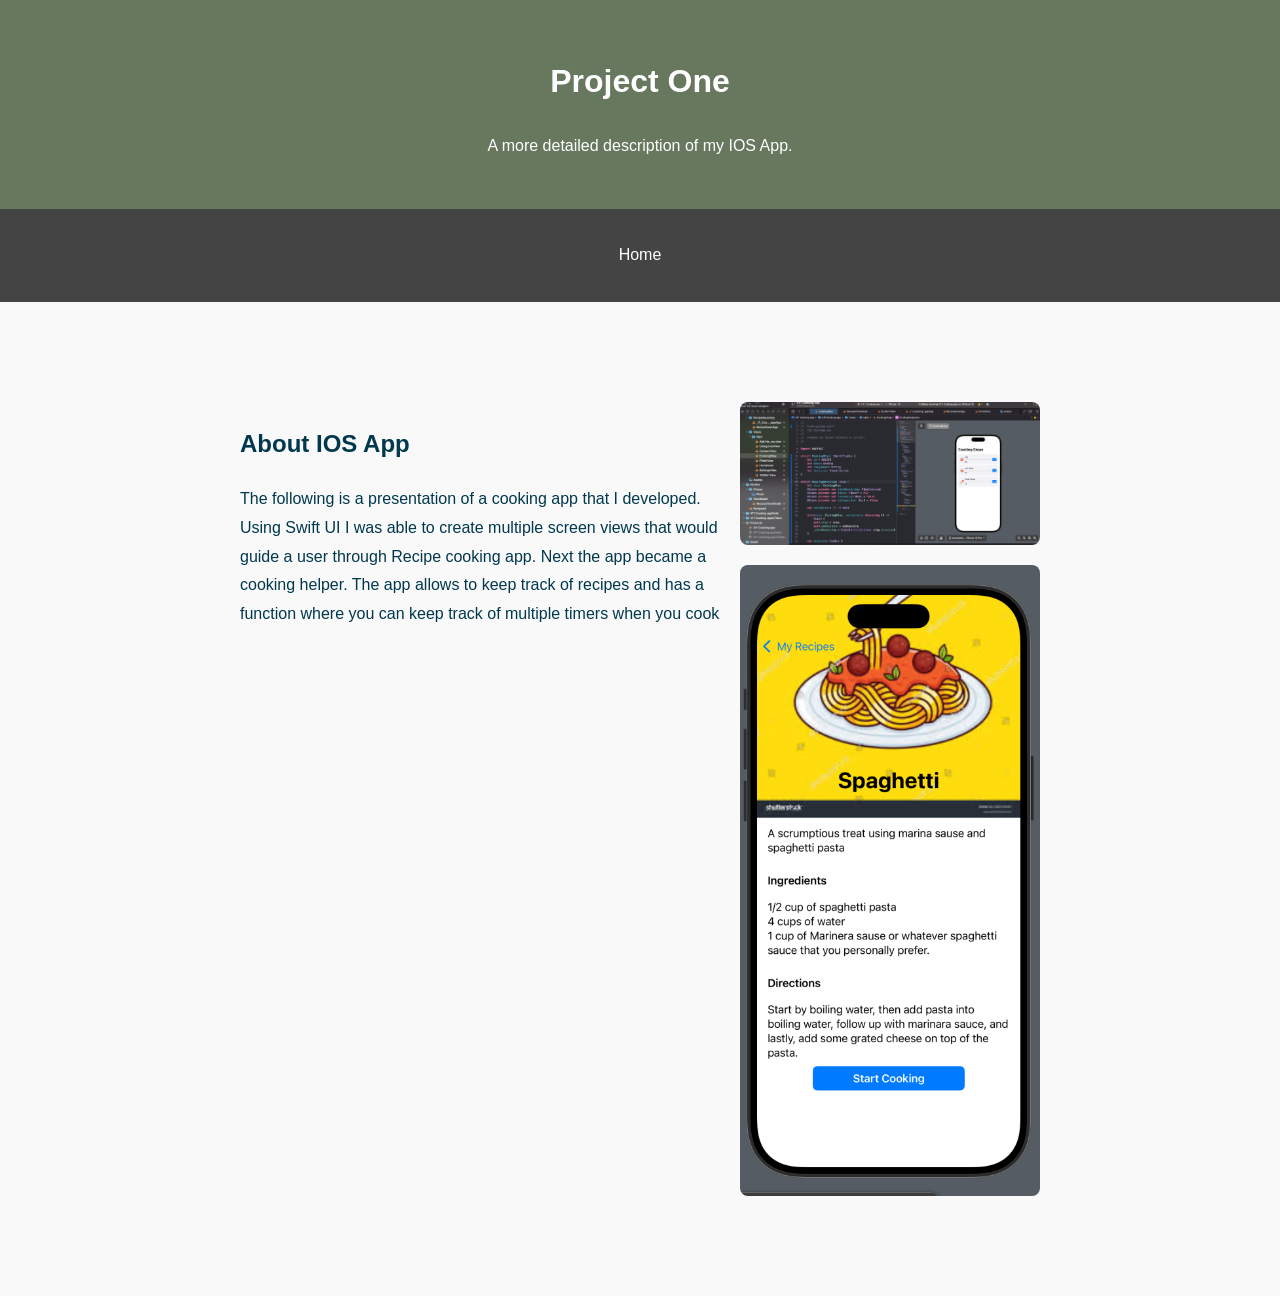
<file: Project-1.html>
<!DOCTYPE html>
<html lang="en">
<head>
  <meta charset="UTF-8" />
  <meta name="viewport" content="width=device-width, initial-scale=1.0"/>
  <title>Project One</title>
  <link rel="stylesheet" href="style.css" />
</head>
<body>
  <header>
    <div class="header-container2">
      <div class="intro-text">
        <h1>Project One</h1>
        <p>A more detailed description of my IOS App.</p>
      </div>
    </div>
  </header>

  <nav>
    <ul>
      <li><a href="index.html">Home</a></li>
    </ul>
  </nav>
  <section class="content-with-images">
    <div class="text-content">
      <h2>About IOS App</h2>
      <p>The following is a presentation of a cooking app that I developed. Using Swift UI I was able to create multiple screen
       views that would guide a user through Recipe cooking app. Next the app became a cooking helper. The app allows to keep
        track of recipes and has a function where you can keep track of multiple timers when you cook
      </p>
    </div>
    <div class="image-gallery">
      <img src="IOSAPP1.png" alt="Screenshot 1" />
      <img src="IOSAPP2.png" alt="Screenshot 2" />
    </div>
  </section>
</body>
</html>
</file>
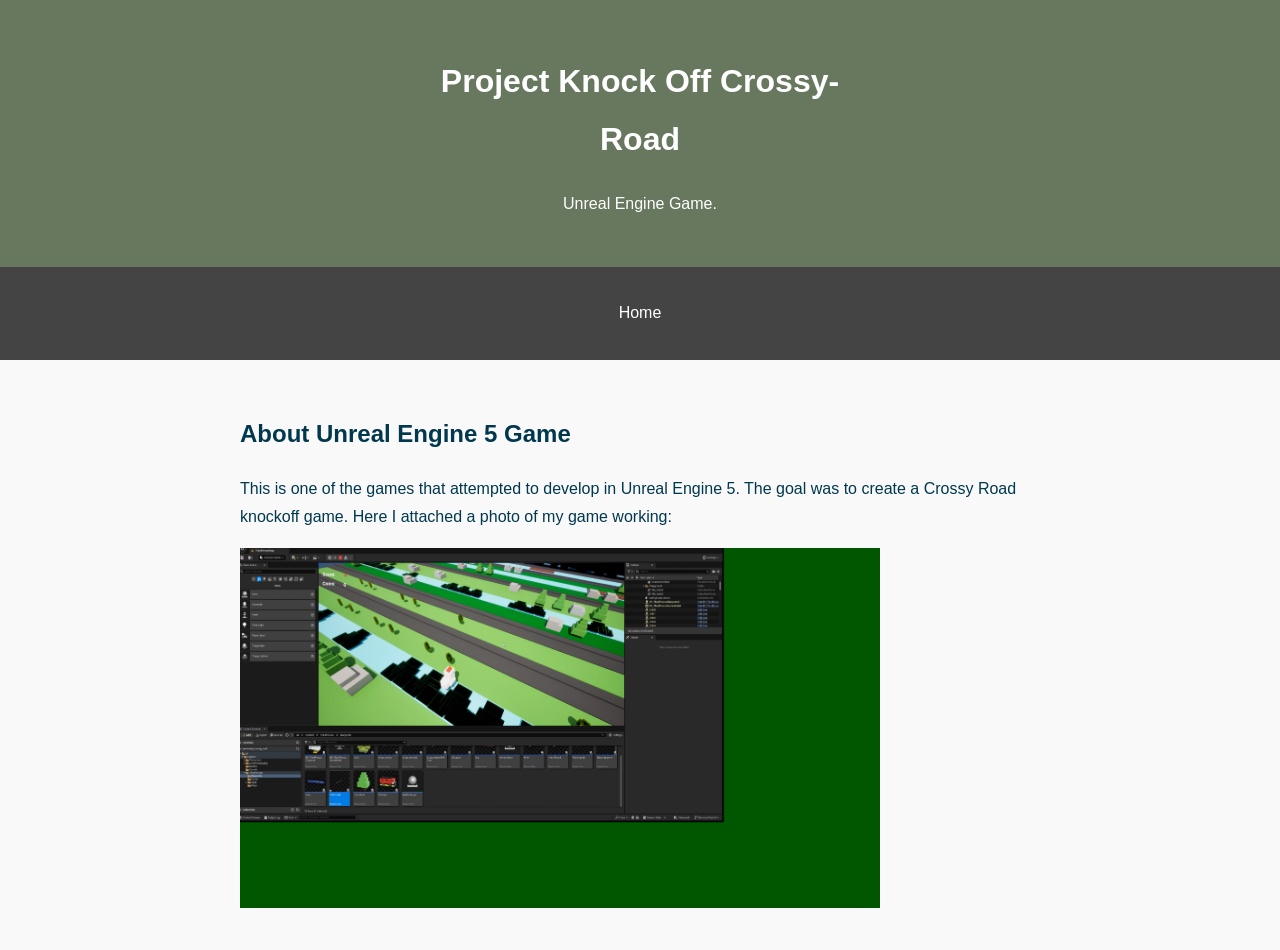
<file: Project-2.html>
<!DOCTYPE html>
<html lang="en">
<head>
  <meta charset="UTF-8" />
  <meta name="viewport" content="width=device-width, initial-scale=1.0"/>
  <title>Project Two</title>
  <link rel="stylesheet" href="style.css" />
</head>
<body>
  <header>
    <div class="header-container2">
      <div class="intro-text">
        <h1>Project Knock Off Crossy-Road</h1>
        <p>Unreal Engine Game.</p>
      </div>
    </div>
  </header>

  <nav>
    <ul>
      <li><a href="index.html">Home</a></li>

    </ul>
  </nav>

  <section>
    <h2>About Unreal Engine 5 Game</h2>
    <p>This is one of the games that attempted to develop in Unreal Engine 5. The goal was to create a Crossy Road
      knockoff game. Here I attached a photo of my game working:</p>
      <img src="crossyroad.png" alt="Game Screenshot" width="640" height="360">
  </section>


</body>
</html>
</file>
<file: style.css>
body {
    font-family: Proxima Nova, sans-serif;
    margin: 0;
    padding: 0;
    line-height: 1.8;
    background: #f9f9f9;
    color: #01384e;
  }
  
  header {
    background: #67785f;
    color: #fff;
    padding: 2rem 1rem;
    text-align: center;
  }
  
  nav {
    position: relative;
    background: #444;
    color: #fff;
    text-align: center;
    padding: 1rem 0;
  }
  
  /* Flexbox for nav */
  .nav-cat {
    position: absolute;
    top: -12px;
    left: 5px;
    height: 100px;
  }
  nav ul {
    list-style: none;
    padding: 0;
    display: flex;
    justify-content: center;
    gap: 2rem;
  }
  
  nav ul li {
    margin: 0;
  }
  
  nav ul li a {
    color: #fff;
    text-decoration: none;
    transition: color 0.3s ease;
  }
  
  nav ul li a:hover {
    color: #ff9800;
  }
  
  section {
    padding: 2rem 1rem;
    max-width: 800px;
    margin: auto;
  }
  
  /* Grid for project layout */
  #projects {
    display: grid;
    gap: 2rem;
  }
  
  .project {
    background: #fff;
    padding: 1rem;
    border-radius: 8px;
    box-shadow: 0 2px 5px rgba(0,0,0,0.1);
    transition: transform 0.3s ease, box-shadow 0.3s ease;
  }
  
  .project:hover {
    transform: translateY(-5px);
    box-shadow: 0 4px 10px rgba(0,0,0,0.15);
  }
  
  form {
    display: flex;
    flex-direction: column;
  }
  
  input, textarea {
    margin-bottom: 1rem;
    padding: 0.5rem;
    font-size: 1rem;
  }
  
  button {
    background: #333;
    color: #fff;
    border: none;
    padding: 0.7rem;
    cursor: pointer;
    font-size: 1rem;
    transition: background 0.3s ease;
  }
  
  button:hover {
    background: #555;
  }
  
  footer {
    background: #333;
    color: #fff;
    text-align: center;
    padding: 1rem;
  }


  .header-container {
    display: flex;
    flex-direction: column;
    align-items: center;
    text-align: center;
    gap: 1rem;
  }
  
  @media (min-width: 768px) {
    .header-container {
      flex-direction: row;           /* Side-by-side on larger screens */
      justify-content: center;
      text-align: left; 
    }
  
    .intro-text {
      max-width: 400px;
    }
  }
  
  .header-photo {
    width: 200px;
    height: 200px;
    object-fit: cover;
    border-radius: 50%;
    border: 3px solid #121010;
    box-shadow: 0 0 10px rgba(0,0,0,0.2);
    transition: transform 0.3s ease;
  }
  
  .header-photo:hover {
    transform: scale(1.05);
  }

  .project-link {
    text-decoration: none;
    color: inherit;
    display: block;
  }


  .header-container2 {
    display: flex;
    justify-content: center;
    align-items: center;
    flex-direction: column; /* stack any future elements vertically */
    text-align: center;
  }

  .redirect-button {
    display: inline-block;
    background: #333;
    color: #fff;
    padding: 0.7rem 1.2rem;
    text-decoration: none;
    border-radius: 5px;
    margin-top: 1rem;
    transition: background 0.3s ease;
  }
  
  .redirect-button:hover {
    background: #555;
  }

  .download-resume {
    display: inline-block;
    background: #333;
    color: #fff;
    padding: 0.7rem 0.7rem;  /* Wider padding */
    text-decoration: none;
    border-radius: 5px;
    margin-top: 1rem;
    transition: background 0.3s ease;
    font-size: 1rem;
  }

.download-resume:hover {
  background: #555;
}

.wandering-cat {
    position: fixed;
    bottom: 0;
    right: 0;
    width: 45px;
    animation: walkCat 17s linear infinite;
    z-index: 9999;
  }
  
  @keyframes walkCat {
    0% { right: -100px; }
    100% { right: 100vw; }
  }


  .content-with-images {
    display: flex;
    justify-content: space-between;
    align-items: flex-start;
    padding: 100px;
    gap: 10px;
  }
  
  .text-content {
    flex: 1;
  }
  
  .image-gallery {
    display: flex;
    flex-direction: column;
    gap: 20px;
  }
  
  .image-gallery img {
    max-width:300px;
    height: auto;
    border-radius: 8px;
  }
</file>
